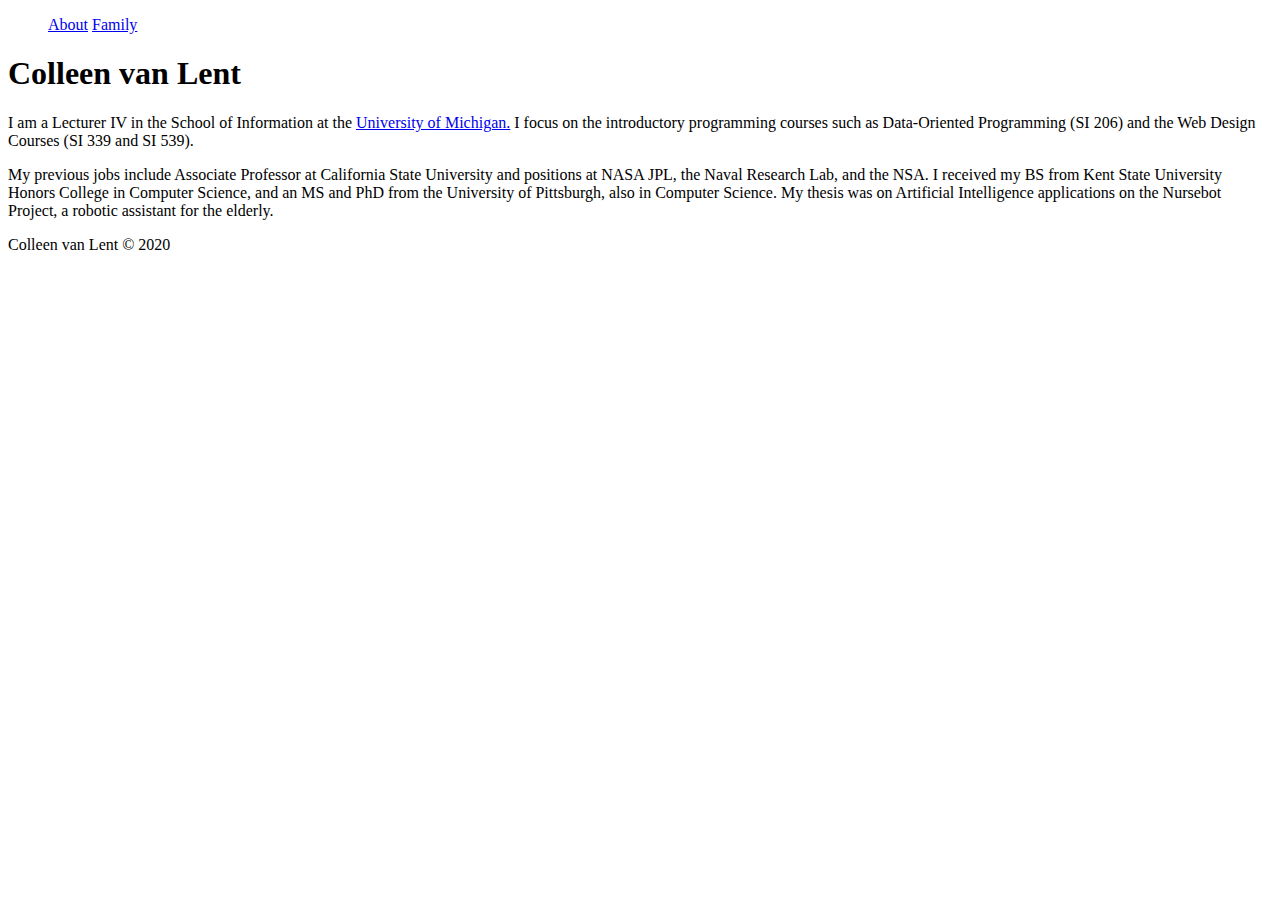
<file: index.html>
<!DOCTYPE html>
<html lang="en">
<head>
	<meta charset="UTF-8">
	<title>Home</title>
	<link rel="stylesheet" href="stylesheets/style.css">
</head>
<body>
	
<header>
	<nav>
		<ol>
			<a href="index.html">About</a>
			<a href="homework1/family.html">Family</a>
		</ol>
	</nav>
</header>

<h1>Colleen van Lent</h1>

<main>

<p>I am a Lecturer IV in the School of Information at the <a href="https://www.si.umich.edu/">University of Michigan.</a> I focus on the introductory programming courses such as Data-Oriented Programming (SI 206) and the Web Design Courses (SI 339 and SI 539).</p>

<p>My previous jobs include Associate Professor at California State University and positions at NASA JPL, the Naval Research Lab, and the NSA. I received my BS from Kent State University Honors College in Computer Science, and an MS and PhD from the University of Pittsburgh, also in Computer Science. My thesis was on Artificial Intelligence applications on the Nursebot Project, a robotic assistant for the elderly.</p>

</main>

<footer>
Colleen van Lent &copy; 2020
</footer>
</body>
</html>
</file>
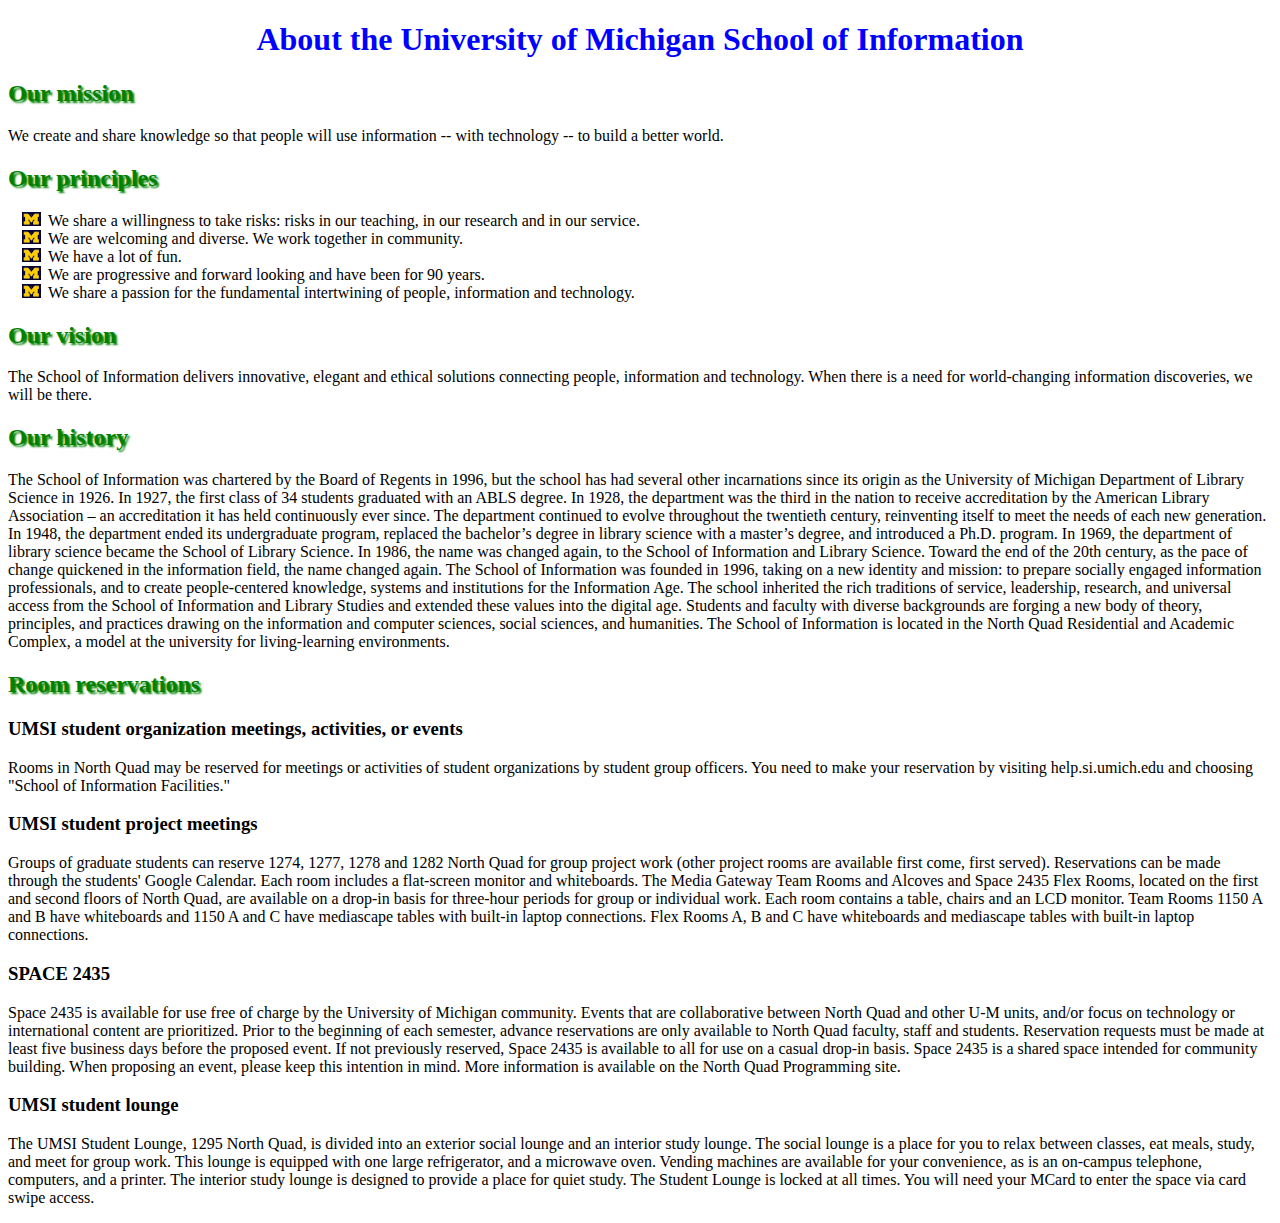
<file: 22jan/index.html>
<!DOCTYPE html>
<html lang="en" dir="ltr">
  <head>
    <meta charset="utf-8">
    <title>University of Michigan</title>
    <link rel="stylesheet" type="text/css" href="css/style.css">
  </head>
  <body>
    <h1>About the University of Michigan School of Information</h1>


      <h2>Our mission</h2>
        <p>We create and share knowledge so that people will use information -- with technology -- to build a better world.</p>

      <h2>Our principles</h2>
          <ol>
            <li>We share a willingness to take risks: risks in our teaching, in our research and in our service.
            <li>We are welcoming and diverse. We work together in community.
            <li>We have a lot of fun.
            <li>We are progressive and forward looking and have been for 90 years.
            <li>We share a passion for the fundamental intertwining of people, information and technology.
          </ol>

      <h2>Our vision</h2>
        <p>The School of Information delivers innovative, elegant and ethical solutions connecting people, information and technology. When there is a need for world-changing information discoveries, we will be there.</p>

      <h2>Our history</h2>
        <p>The School of Information was chartered by the Board of Regents in 1996, but the school has had several other incarnations since its origin as the University of Michigan Department of Library Science in 1926. In 1927, the first class of 34 students graduated with an ABLS degree. In 1928, the department was the third in the nation to receive accreditation by the American Library Association – an accreditation it has held continuously ever since.

        The department continued to evolve throughout the twentieth century, reinventing itself to meet the needs of each new generation.  In 1948, the department ended its undergraduate program, replaced the bachelor’s degree in library science with a master’s degree, and introduced a Ph.D. program. In 1969, the department of library science became the School of Library Science. In 1986, the name was changed again, to the School of Information and Library Science.

        Toward the end of the 20th century, as the pace of change quickened in the information field, the name changed again. The School of Information was founded in 1996, taking on a new identity and mission: to prepare socially engaged information professionals, and to create people-centered knowledge, systems and institutions for the Information Age.

        The school inherited the rich traditions of service, leadership, research, and universal access from the School of Information and Library Studies and extended these values into the digital age. Students and faculty with diverse backgrounds are forging a new body of theory, principles, and practices drawing on the information and computer sciences, social sciences, and humanities.

        The School of Information is located in the North Quad Residential and Academic Complex, a model at the university for living-learning environments.</p>

      
      <h2>Room reservations</h2>
        <h3>UMSI student organization meetings, activities, or events</h3>
          <p>Rooms in North Quad may be reserved for meetings or activities of student organizations by student group officers. You need to make your reservation by visiting help.si.umich.edu and choosing "School of Information Facilities."</p>

        <h3>UMSI student project meetings</h3>
          <p>Groups of graduate students can reserve 1274, 1277, 1278 and 1282 North Quad for group project work (other project rooms are available first come, first served). Reservations can be made through the students' Google Calendar. Each room includes a flat-screen monitor and whiteboards.

          The Media Gateway Team Rooms and Alcoves and Space 2435 Flex Rooms, located on the first and second floors of North Quad, are available on a drop-in basis for three-hour periods for group or individual work.  Each room contains a table, chairs and an LCD monitor.  Team Rooms 1150 A and B have whiteboards and 1150 A and C have mediascape tables with built-in laptop connections.  Flex Rooms A, B and C have whiteboards and mediascape tables with built-in laptop connections.</p>

        <h3>SPACE 2435</h3>
          <p>Space 2435 is available for use free of charge by the University of Michigan community. Events that are collaborative between North Quad and other U-M units, and/or focus on technology or international content are prioritized. Prior to the beginning of each semester, advance reservations are only available to North Quad faculty, staff and students. Reservation requests must be made at least five business days before the proposed event. If not previously reserved, Space 2435 is available to all for use on a casual drop-in basis. Space 2435 is a shared space intended for community building. When proposing an event, please keep this intention in mind. More information is available on the North Quad Programming site.</p>

        <h3>UMSI student lounge</h3>
          <p>The UMSI Student Lounge, 1295 North Quad, is divided into an exterior social lounge and an interior study lounge. The social lounge is a place for you to relax between classes, eat meals, study, and meet for group work. This lounge is equipped with one large refrigerator, and a microwave oven. Vending machines are available for your convenience, as is an on-campus telephone, computers, and a printer. The interior study lounge is designed to provide a place for quiet study. The Student Lounge is locked at all times. You will need your MCard to enter the space via card swipe access.</p>
  </body>
</html>
</file>
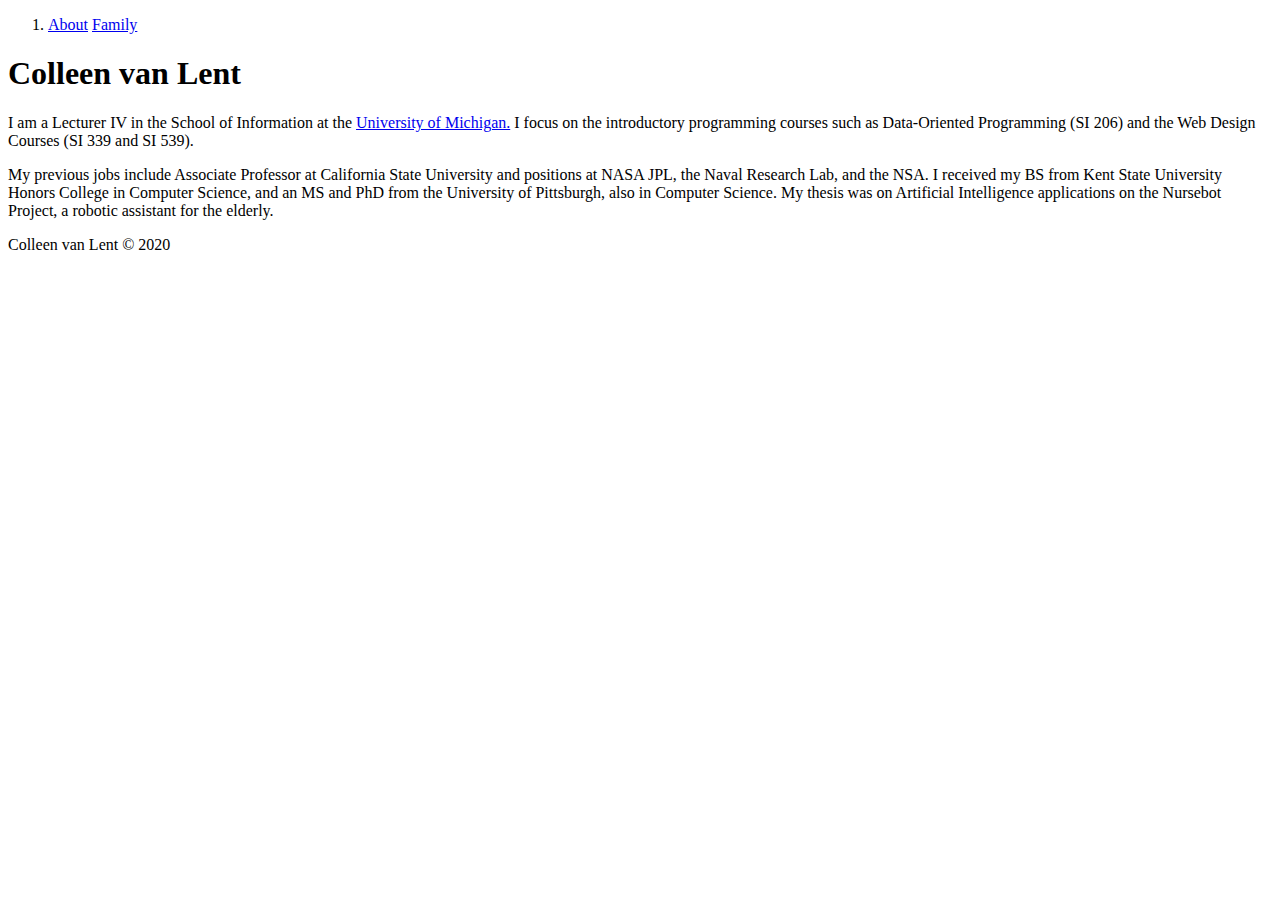
<file: homework1/index.html>
<!DOCTYPE html>
<html lang="en">
<head>
	<meta charset="UTF-8">
	<title>Home</title>
	<link rel="stylesheet" href="stylesheets/style.css">
</head>
<body>
<main>
<header>
	<nav>
		<ol>
			<li>
			<a href="index.html">About</a>
			<a href="family.html">Family</a>
			</li>
		</ol>
		
	</nav>
</header>

<h1>Colleen van Lent</h1>


<p>I am a Lecturer IV in the School of Information at the <a href="https://www.si.umich.edu/" target="_blank">University of Michigan.</a> I focus on the introductory programming courses such as Data-Oriented Programming (SI 206) and the Web Design Courses (SI 339 and SI 539).</p>

<p>My previous jobs include Associate Professor at California State University and positions at NASA JPL, the Naval Research Lab, and the NSA. I received my BS from Kent State University Honors College in Computer Science, and an MS and PhD from the University of Pittsburgh, also in Computer Science. My thesis was on Artificial Intelligence applications on the Nursebot Project, a robotic assistant for the elderly.</p>

</main>

<footer>
Colleen van Lent &copy; 2020
</footer>
</body>
</html>
</file>
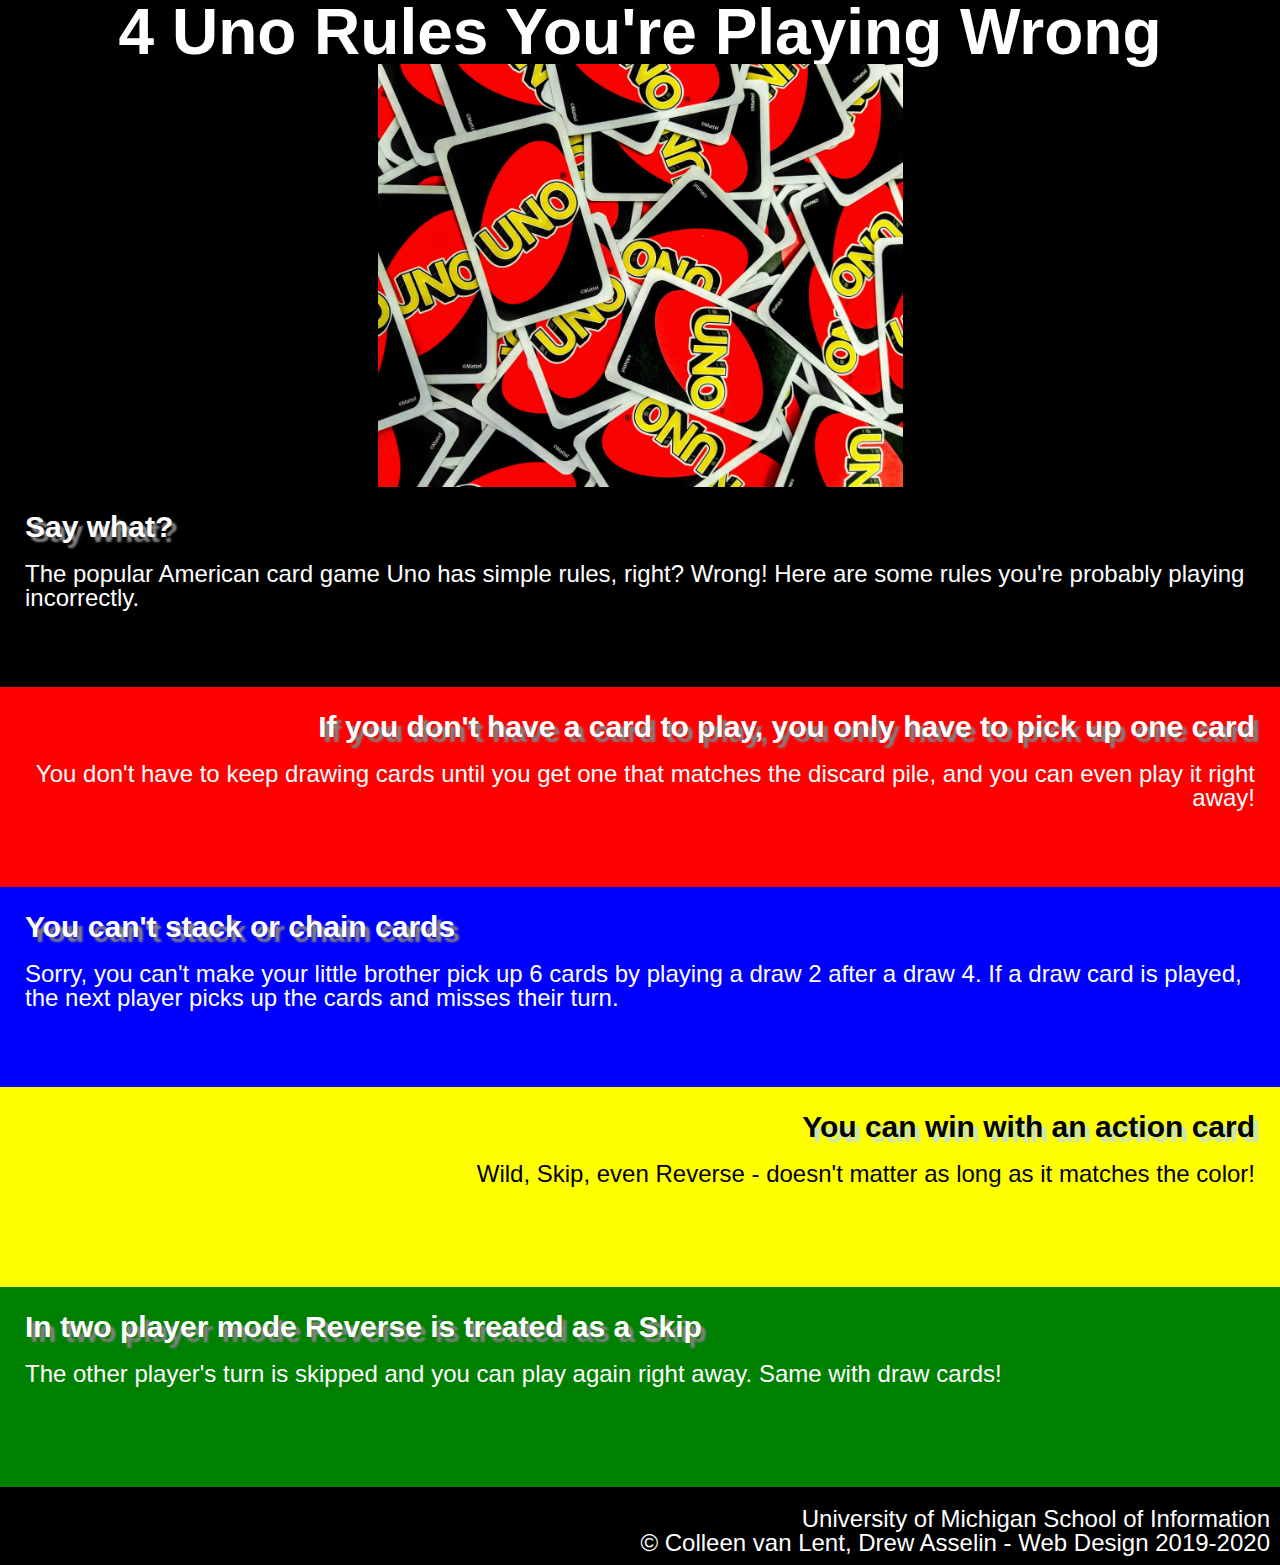
<file: homework2/index.html>
<!DOCTYPE html>
<html lang="en" dir="ltr">
  <head>
    <meta charset="UTF-8">
    <title>4 Uno Rules You're Playing Wrong</title>
    <link rel="stylesheet" href="css/html5reset.css">
    <link rel="stylesheet" href="css/style.css">
  </head>
  <body>
    <header>
      <h1>4 Uno Rules You're Playing Wrong</h1>
      <img src="images/uno-cards.jpg" alt="uno cards" />
    </header>
    <main>
      <div id="intro">
      <h2>Say what?</h2>
      <p>The popular American card game Uno has simple rules, right? Wrong! Here are some rules you're probably playing incorrectly.</p>
      </div>

      <div id="red">
        <h2>If you don't have a card to play, you only have to pick up one card</h2>
        <p>You don't have to keep drawing cards until you get one that matches the discard pile, and you can even play it right away!</p>
      </div>

      <div id="blue">
        <h2>You can't stack or chain cards</h2>
        <p>Sorry, you can't make your little brother pick up 6 cards by playing a draw 2 after a draw 4. If a draw card is played, the next player picks up the cards and misses their turn.</p>
      </div>

      <div id="yellow">
        <h2>You can win with an action card</h2>
        <p>Wild, Skip, even Reverse - doesn't matter as long as it matches the color!</p>
      </div>

      <div id="green">
        <h2>In two player mode Reverse is treated as a Skip</h2>
        <p>The other player's turn is skipped and you can play again right away. Same with draw cards!</p>
      </div>
    </main>
    <footer>
      <p>University of Michigan School of Information <br/>
        &copy; Colleen van Lent, Drew Asselin - Web Design 2019-2020</p>
    </footer>
  </body>
</html>
</file>
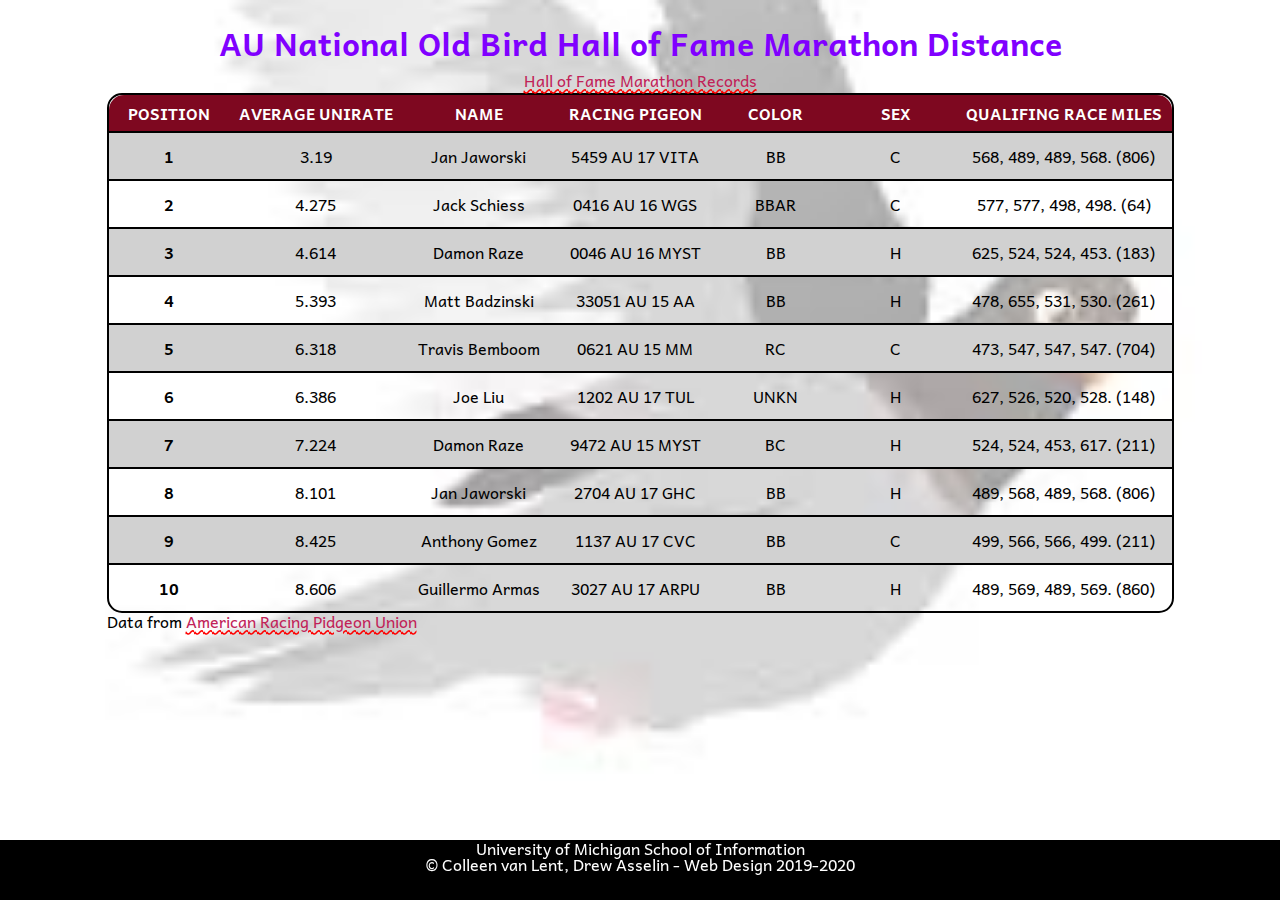
<file: homework3/index.html>
<!DOCTYPE html>
<html lang="en">
  <head>
    <meta charset="UTF-8">
    <link rel="stylesheet" type="text/css" href="css/html5reset.css">
    <link rel="stylesheet" type="text/css" href="css/style.css">
    <link href="https://fonts.googleapis.com/css?family=Andika&display=swap" rel="stylesheet">
    <link rel="shortcut icon" type="image/png" href="images/bird-clas.png" sizes="16x16" />


    <!-- Image by <a href="https://pixabay.com/users/chiplanay-1971251/?utm_source=link-attribution&amp;utm_medium=referral&amp;utm_campaign=image&amp;utm_content=3303111">chiplanay</a> from <a href="https://pixabay.com/?utm_source=link-attribution&amp;utm_medium=referral&amp;utm_campaign=image&amp;utm_content=3303111">Pixabay</a> -->
    <title>AU National Old Bird Hall of Fame Marathon Distance</title>
  </head>
  <!-- ***************************************
  * Tips!
  *
  * Remember there are two parts of a table - thead and tbody!
  *        This will be helpful to remember when making rounded corners.
  *
  * Classes that are in-line are helpful for formatting the parts you want.
  *        But what if you want to format something programmatically? Remember Psuedoclasses!
  *
  * Setting background images in CSS can be alittle tricky. Double-check the formatting!
  *        It works a litle differently than adding images in HTML
  *
  * Remember you want the footer to always be at the very bottom of the page.
  *        Remember the different kinds of positining. You also might want to look at the margins for the main section!
  *
  * Using web fonts requires two parts - one goes in the HTML and one goes in the CSS
  *
  * You can do it! (*•̀ᴗ•́*)و
  ******************************************** -->
  <body>
    <main>
    <h1>AU National Old Bird Hall of Fame Marathon Distance</h1>
      <table>
        <caption><a href = "https://pigeon-ndb.com/results/">Hall of Fame Marathon Records</a></caption>
      <thead>
        <tr>
          <th scope="col" class="colhead">Position</th>
          <th scope="col" class="colhead">Average Unirate</th>
          <th scope="col" class="colhead">Name</th>
          <th scope="col" class="colhead">Racing Pigeon</th>
          <th scope="col" class="colhead">Color</th>
          <th scope="col" class="colhead">Sex</th>
          <th scope="col" class="colhead">Qualifing Race Miles</th>
        </tr>
      </thead>
      <tbody>
       <tr>
         <th scope="row" class="rowhead">1</th>
         <td>3.19</td>
         <td>Jan Jaworski</td>
         <td>5459 AU 17 VITA</td>
         <td>BB</td>
         <td>C</td>
         <td>568, 489, 489, 568. (806)</td>
       </tr>
       <tr>
         <th scope="row" class="rowhead">2</th>
         <td>4.275</td>
         <td>Jack Schiess</td>
         <td>0416 AU 16 WGS</td>
         <td>BBAR</td>
         <td>C</td>
         <td>577, 577, 498, 498. (64)</td>
       </tr>
       <tr>
         <th scope="row" class="rowhead">3</th>
         <td>4.614</td>
         <td>Damon Raze</td>
         <td>0046 AU 16 MYST</td>
         <td>BB</td>
         <td>H</td>
         <td>625, 524, 524, 453. (183)</td>
       </tr>
       <tr>
         <th scope="row" class="rowhead">4</th>
         <td>5.393</td>
         <td>Matt Badzinski</td>
         <td>33051 AU 15 AA</td>
         <td>BB</td>
         <td>H</td>
         <td>478, 655, 531, 530. (261)</td>
       </tr>
       <tr>
         <th scope="row" class="rowhead">5</th>
         <td>6.318</td>
         <td>Travis Bemboom</td>
         <td>0621 AU 15 MM</td>
         <td>RC</td>
         <td>C</td>
         <td>473, 547, 547, 547. (704)</td>
       </tr>
       <tr>
         <th scope="row" class="rowhead">6</th>
         <td>6.386</td>
         <td>Joe Liu</td>
         <td>1202 AU 17 TUL</td>
         <td>UNKN</td>
         <td>H</td>
         <td>627, 526, 520, 528. (148)</td>
       </tr>
       <tr>
         <th scope="row" class="rowhead">7</th>
         <td>7.224</td>
         <td>Damon Raze</td>
         <td>9472 AU 15 MYST</td>
         <td>BC</td>
         <td>H</td>
         <td>524, 524, 453, 617. (211)</td>
       </tr>
       <tr>
         <th scope="row" class="rowhead">8</th>
         <td>8.101</td>
         <td>Jan Jaworski</td>
         <td>2704 AU 17 GHC</td>
         <td>BB</td>
         <td>H</td>
         <td>489, 568, 489, 568. (806)</td>
       </tr>
       <tr>
         <th scope="row" class="rowhead">9</th>
         <td>8.425</td>
         <td>Anthony Gomez</td>
         <td>1137 AU 17 CVC</td>
         <td>BB</td>
         <td>C</td>
         <td>499, 566, 566, 499. (211)</td>
       </tr>
       <tr>
         <th scope="row" class="rowhead">10</th>
         <td>8.606</td>
         <td>Guillermo Armas</td>
         <td>3027 AU 17 ARPU</td>
         <td>BB</td>
         <td>H</td>
         <td>489, 569, 489, 569. (860)</td>
       </tr>
      </tbody>
    </table>
    <p class="datacite">Data from <a href="https://pigeon-ndb.com/results/hof">American Racing Pidgeon Union</a></p>
    </main>
    <footer>
      <p>University of Michigan School of Information <br/>
        &copy; Colleen van Lent, Drew Asselin - Web Design 2019-2020</p>
    </footer>
  </body>
</html>
</file>
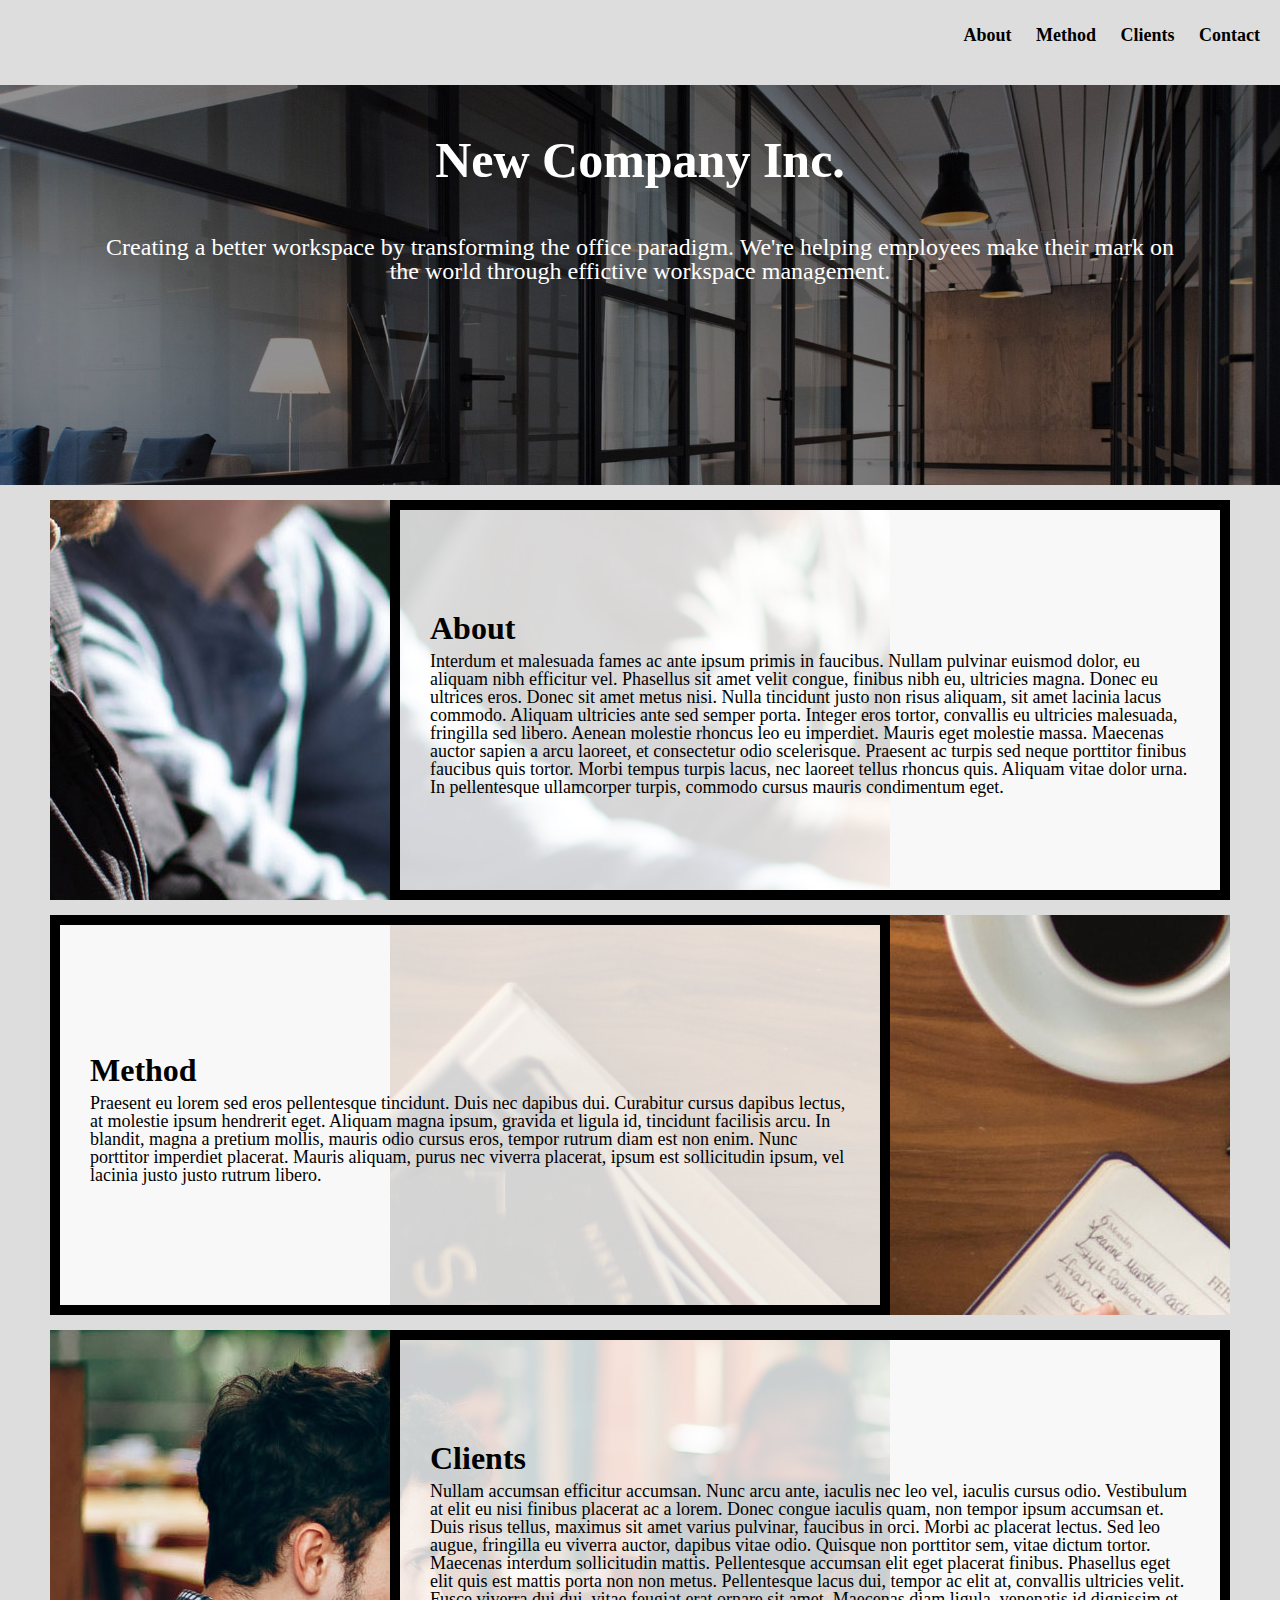
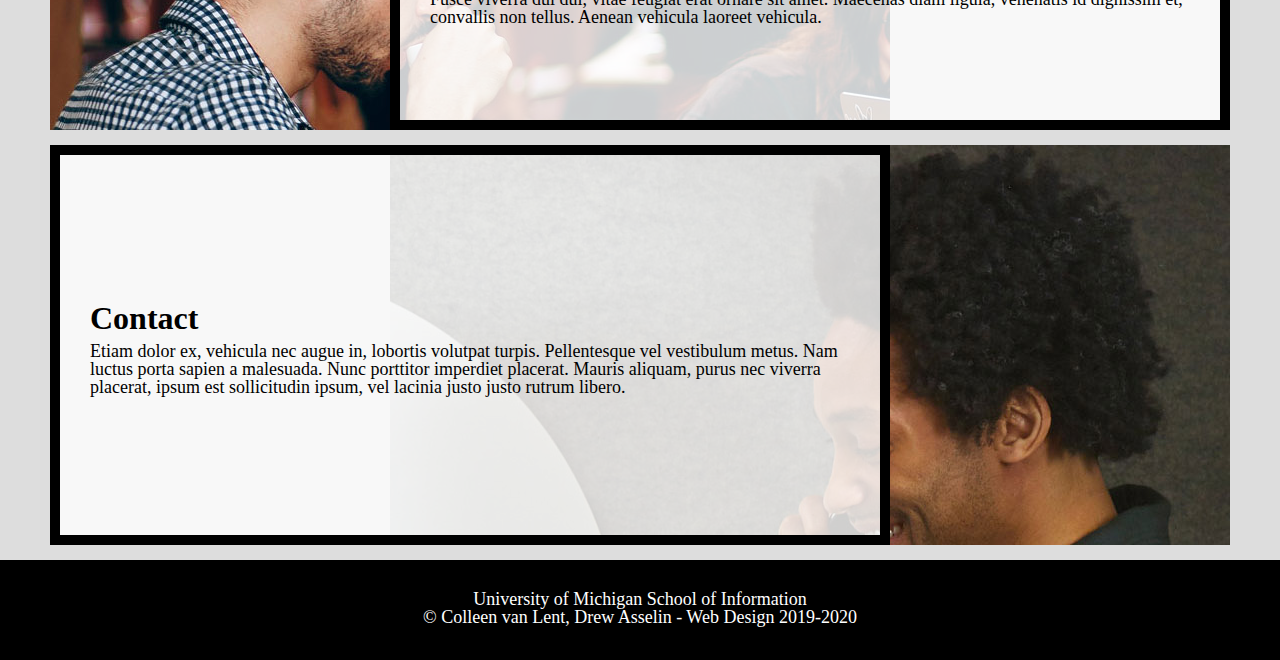
<file: homework4/index.html>
<!DOCTYPE html>
<html lang="en">
  <head>
    <meta charset="utf-8">
    <meta name="viewport" content="width=device-width, initial-scale=1.0">
    <link rel="stylesheet" type="text/css" href="css/html5reset.css">
    <link rel="stylesheet" type="text/css" href="css/style.css">
    <title>New Company Inc.</title>
  </head>
  <body>
  	<main>
    <div class="skip"><a href="#main">Skip to Main Content</a></div>
    <div class="container">
      <nav>
        <ul>
          <li><a href="#about">About</a></li>
          <li><a href="#method">Method</a></li>
          <li><a href="#clients">Clients</a></li>
          <li><a href="#contact">Contact</a></li>
        </ul>
      </nav>
      <header id="main">
    <h1>New Company Inc.</h1>
    <p>Creating a better workspace by transforming the office paradigm. We're helping employees make their mark on the world through effictive workspace management.</p>
    </header>
    <div class="about-image">
      <img src="images/about.jpg" alt=""/>
    </div>
    <div class="about text-block">
      <a id="about"></a>
      <h2>About</h2>
      <p>Interdum et malesuada fames ac ante ipsum primis in faucibus. Nullam pulvinar euismod dolor, eu aliquam nibh efficitur vel. Phasellus sit amet velit congue, finibus nibh eu, ultricies magna. Donec eu ultrices eros. Donec sit amet metus nisi. Nulla tincidunt justo non risus aliquam, sit amet lacinia lacus commodo. Aliquam ultricies ante sed semper porta. Integer eros tortor, convallis eu ultricies malesuada, fringilla sed libero. Aenean molestie rhoncus leo eu imperdiet. Mauris eget molestie massa. Maecenas auctor sapien a arcu laoreet, et consectetur odio scelerisque. Praesent ac turpis sed neque porttitor finibus faucibus quis tortor. Morbi tempus turpis lacus, nec laoreet tellus rhoncus quis. Aliquam vitae dolor urna. In pellentesque ullamcorper turpis, commodo cursus mauris condimentum eget.</p>
    </div>
    <div class="method-image">
      <img src="images/method.jpg" alt=""/>
    </div>
    <div class="method text-block">
      <a id="method"></a>
      <h2>Method</h2>
      <p>Praesent eu lorem sed eros pellentesque tincidunt. Duis nec dapibus dui. Curabitur cursus dapibus lectus, at molestie ipsum hendrerit eget. Aliquam magna ipsum, gravida et ligula id, tincidunt facilisis arcu. In blandit, magna a pretium mollis, mauris odio cursus eros, tempor rutrum diam est non enim. Nunc porttitor imperdiet placerat. Mauris aliquam, purus nec viverra placerat, ipsum est sollicitudin ipsum, vel lacinia justo justo rutrum libero.</p>
    </div>
    <div class="clients-image">
      <img src="images/clients.jpg" alt=""/>
    </div>
    <div class="clients text-block">
      <a id="clients"></a>
      <h2>Clients</h2>
      <p>Nullam accumsan efficitur accumsan. Nunc arcu ante, iaculis nec leo vel, iaculis cursus odio. Vestibulum at elit eu nisi finibus placerat ac a lorem. Donec congue iaculis quam, non tempor ipsum accumsan et. Duis risus tellus, maximus sit amet varius pulvinar, faucibus in orci. Morbi ac placerat lectus. Sed leo augue, fringilla eu viverra auctor, dapibus vitae odio. Quisque non porttitor sem, vitae dictum tortor. Maecenas interdum sollicitudin mattis. Pellentesque accumsan elit eget placerat finibus. Phasellus eget elit quis est mattis porta non non metus. Pellentesque lacus dui, tempor ac elit at, convallis ultricies velit. Fusce viverra dui dui, vitae feugiat erat ornare sit amet. Maecenas diam ligula, venenatis id dignissim et, convallis non tellus. Aenean vehicula laoreet vehicula.</p>
    </div>
    <div class="contact-image">
      <img src="images/contact.jpg" alt="" />
    </div>
    <div class="contact text-block">
      <a id="contact"></a>
      <h2>Contact</h2>
      <p>Etiam dolor ex, vehicula nec augue in, lobortis volutpat turpis. Pellentesque vel vestibulum metus. Nam luctus porta sapien a malesuada. Nunc porttitor imperdiet placerat. Mauris aliquam, purus nec viverra placerat, ipsum est sollicitudin ipsum, vel lacinia justo justo rutrum libero.</p>
    </div>
    <footer>
      <p>University of Michigan School of Information <br/>
        &copy; Colleen van Lent, Drew Asselin - Web Design 2019-2020</p>
    </footer>
    </div>
	</main>
  </body>
</html>
</file>
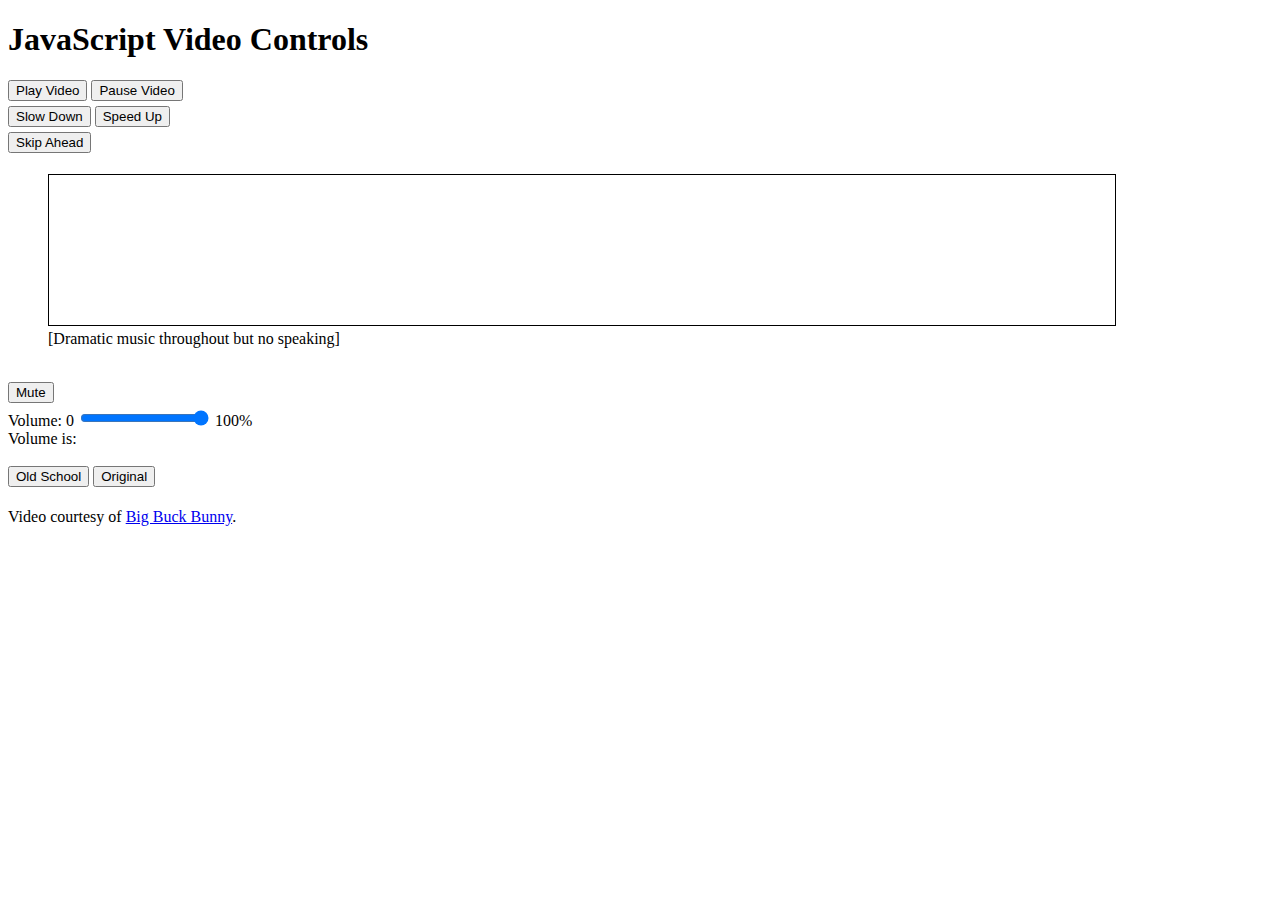
<file: homework6/index.html>
<!DOCTYPE html>
<html lang="en">
<head>
	<meta charset="UTF-8">
	<title>JavaScript Video Controls</title>
	<script src = "js/video.js"></script>
	<style>
	video{
		width: 90%;
		border: 1px solid black;
	}
	.grayscale{
		filter: grayscale(100%);
	}

	button{
		margin-bottom: 5px;
	}

	/*Use CSS before property to display the image before the text in the buttons*/
	
</style>
</head>
<body onload = "getVid()"> 
<main>
	<h1>JavaScript Video Controls</h1>
	<button onclick="playVid()" type="button" class = "play">Play Video</button>
	<button onclick="pauseVid()" type="button" class = "pause">Pause Video</button><br>
	<button onclick="decreaseSpeed()" type="button">Slow Down</button>
	<button onclick="increaseSpeed()" type="button">Speed Up</button><br>
	<button onclick="skipAhead()" type="button">Skip Ahead</button><br>

	

	<figure>
	<video id="myVideo">
		<source src="https://download.blender.org/peach/bigbuckbunny_movies/big_buck_bunny_480p_stereo.ogg" />
	  	Your browser does not support HTML5 video.
	  	<!-- I do not have captions - it was causing an error that I could not fix. -->
	</video>
	<figcaption>[Dramatic music throughout but no speaking]</figcaption>
</figure>

	<br/>
	<button id="mute" onclick="mute()" type="button">Mute</button><br>

	<label for="volumeSlider">Volume</label>: 0 <input type="range" id="volumeSlider" oninput="changeVolume()" min="0" max="100" value="100" step="10"> 100%<br>
	<div>Volume is: <span id = "volume"> </span><br><br></div>

	<button onclick="gray()" type="button">Old School</button>
	<button onclick="color()" type="button">Original</button>

	<p>Video courtesy of <a href="https://www.bigbuckbunny.org/" target="_blank">Big Buck Bunny</a>.</p>
</main>
</body> 
</html>
</file>
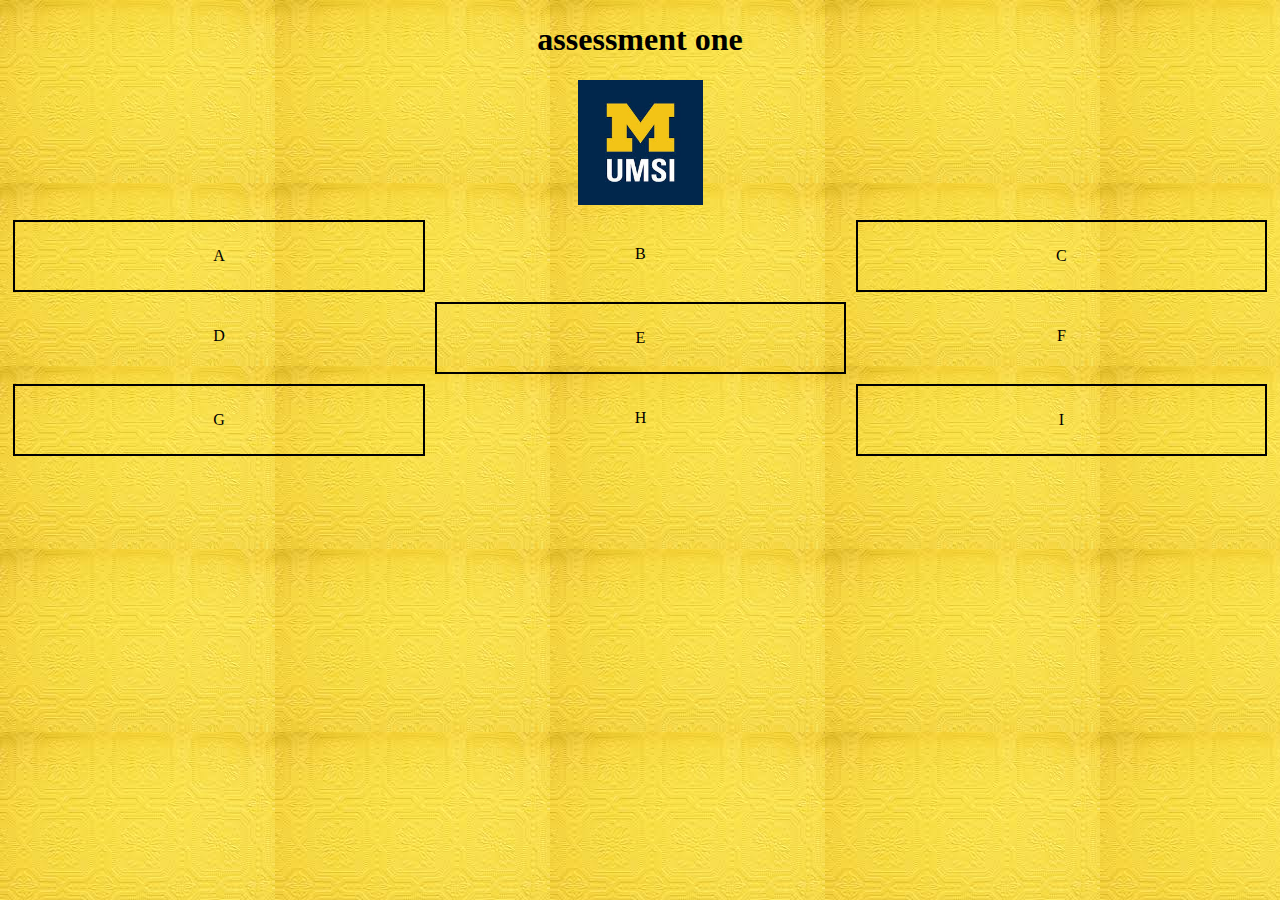
<file: assessment-one/assessment1.html>
<!DOCTYPE html>
<html lang="en">
<head>
	<meta charset="UTF-8">
	<meta name="viewport" content="width=device-width, initial-scale=1.0">
	<title>Assessment 1 A</title>
	<link rel="stylesheet" href="css/assessment.css">
</head>
<body>
	<main>
		<h1>Assessment One</h1>
		<img src = "images/logo.jpg" alt="UMSI logo">
		<section id ="mystuff">
			<div>A</div>
			<div>B</div>
			<div>C</div>
			<div>D</div>
			<div>E</div>
			<div>F</div>
			<div>G</div>
			<div>H</div>
			<div>I</div>
		</section>
	</main>
</body>
</html>
</file>
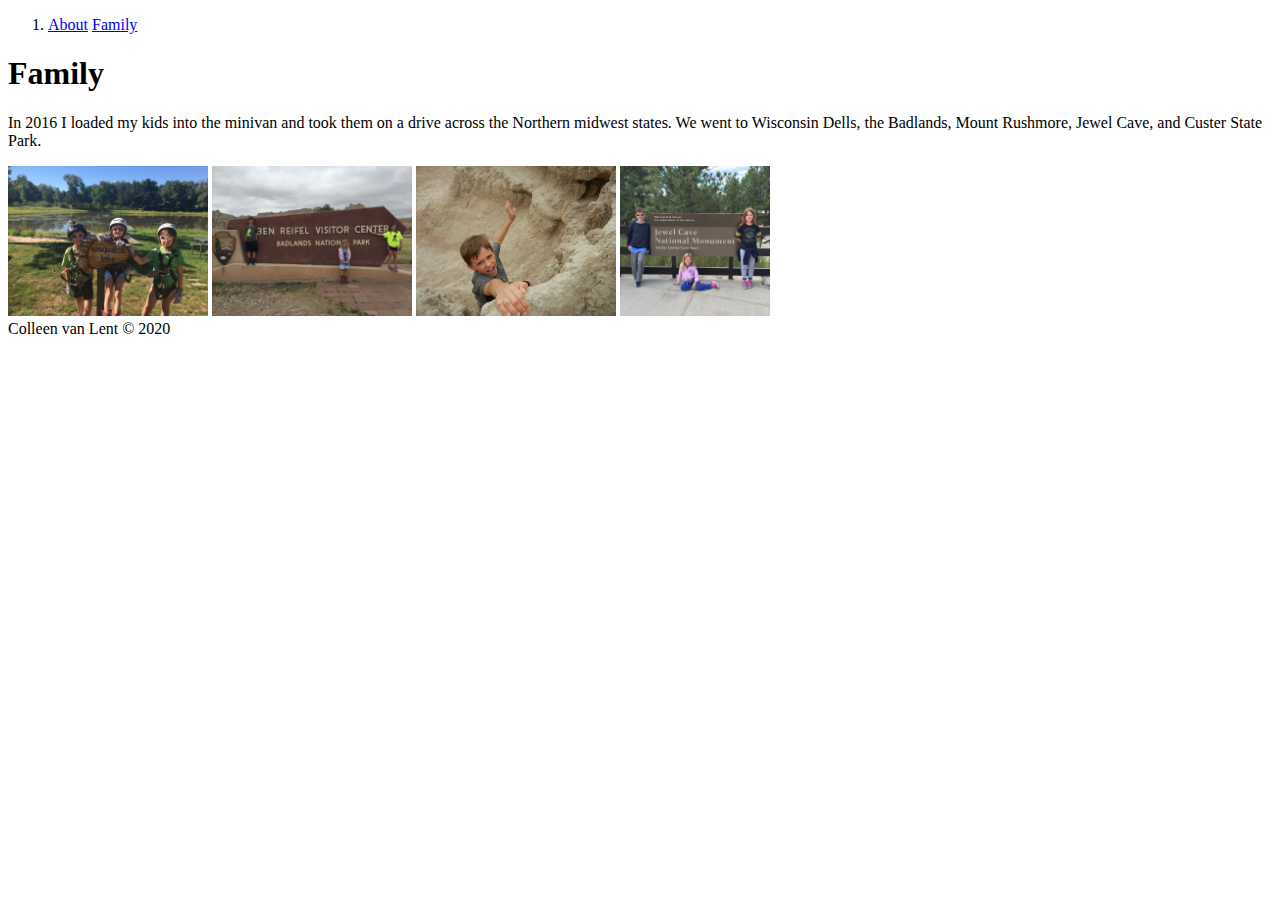
<file: homework1/family.html>
<!DOCTYPE html>
<html lang="en">
<head>
	<meta charset="UTF-8">
	<title>Family</title>
	<link rel="stylesheet" href="stylesheets/style.css">
</head>
<body>
<main>
<header>
	<nav>
		<ol>
			<li>
			<a href="index.html">About</a>
			<a href="family.html">Family</a>
			</li>
		</ol>
	</nav>
</header>



<h1>Family</h1>

<p>In 2016 I loaded my kids into the minivan and took them on a drive across the Northern midwest states.  We went to Wisconsin Dells, the Badlands, Mount Rushmore, Jewel Cave, and Custer State Park.</p>
<img src = "images/wisconsin_dells.jpg" alt="Sasquatch Lake" />
<img src = "images/badlands.jpg" alt="Badlands National Park" />
<img src = "images/falling.jpg" alt="Boy falling in pit" />
<img src = "images/jewel_cave.jpg" alt="Jewel Cave National Monument" />

<footer>
Colleen van Lent &copy; 2020
</footer>	
</main>
</body>
</html>
</file>
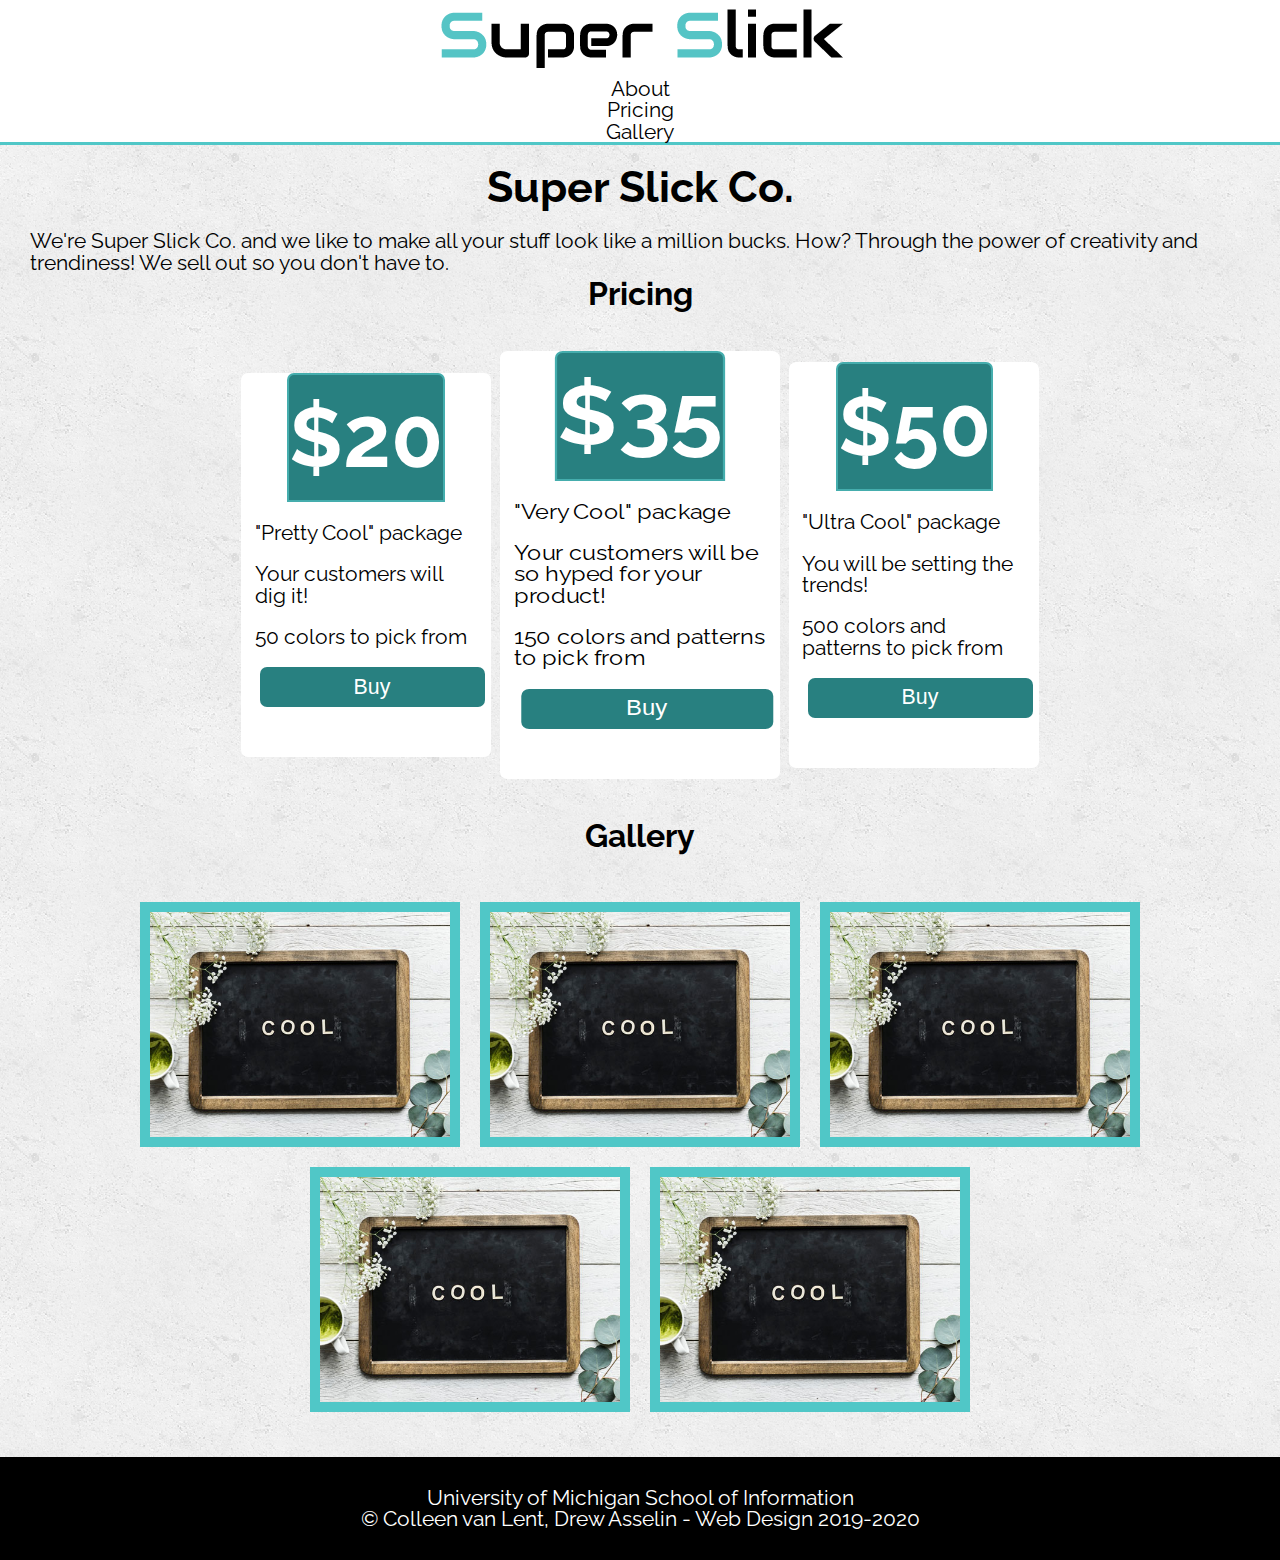
<file: homework5/hw5-correct.html>
<!DOCTYPE html>
<html lang="en">
  <head>
    <meta charset="utf-8">
    <meta name="viewport" content="width=device-width, initial-scale=1.0">
    <link rel="shortcut icon" type="image/png" href="images/logo_icon.png"/>

    <link rel="stylesheet" type="text/css" href="css/html5reset.css">
    <link rel="stylesheet" type="text/css" href="css/style.css">
    <link href="https://fonts.googleapis.com/css?family=Raleway:200&display=swap" rel="stylesheet">
    <title>Super Slick Co.</title>
  </head>
  <body>
    <a class = "skip" href="#skip">Skip to Main Content</a>
    <header>
      <img src="images/logo.png" alt="logo" id = "logo">
      <nav>
        <ul class="nav_links">
          <li class="nav_item"><a href="#skip">About</a></li>
          <li class="nav_item"><a href="#pricing">Pricing</a></li>
          <li class="nav_item"><a href="#gallery">Gallery</a></li>
        </ul>
    </nav>
  </header>
  <main class="about" id="skip">
    <h1>Super Slick Co.</h1>
    <p>We're Super Slick Co. and we like to make all your stuff look like a million bucks. How? Through the power of creativity and trendiness! We sell out so you don't have to.</p>

    <h2 id = "pricing">Pricing</h2>
      <div class="pricing">
        <div class="card">
          <header><h3>$20</h3></header>
          <ul>
            <li>"Pretty Cool" package</li>
            <li>Your customers will dig it!</li>
            <li>50 colors to pick from</li>
          </ul>
          <button>Buy</button>
        </div>
        <div class="card card_big">
          <header><h3>$35</h3></header>
          <ul>
            <li>"Very Cool" package</li>
            <li>Your customers will be so hyped for your product!</li>
            <li>150 colors and patterns to pick from</li>
          </ul>
          <button>Buy</button>
        </div>
        <div class="card">
          <header><h3>$50</h3></header>
          <ul>
            <li>"Ultra Cool" package</li>
            <li>You will be setting the trends!</li>
            <li>500 colors and patterns to pick from</li>
          </ul>
          <button>Buy</button>
        </div>
      </div>

      <h2 id = "gallery">Gallery</h2>
        <div class="gallery"> 
          <img id="image1" src="images/sample.jpg" alt="" />
          <img id="image2" src="images/sample.jpg" alt="" />
          <img id="image3" src="images/sample.jpg" alt="" />
          <img id="image4" src="images/sample.jpg" alt="" />
          <img id="image5" src="images/sample.jpg" alt="" />
        </div>
      </main>

    <footer>
      <p>University of Michigan School of Information <br/>
        &copy; Colleen van Lent, Drew Asselin - Web Design 2019-2020</p>
    </footer>
  </body>
</html>
</file>
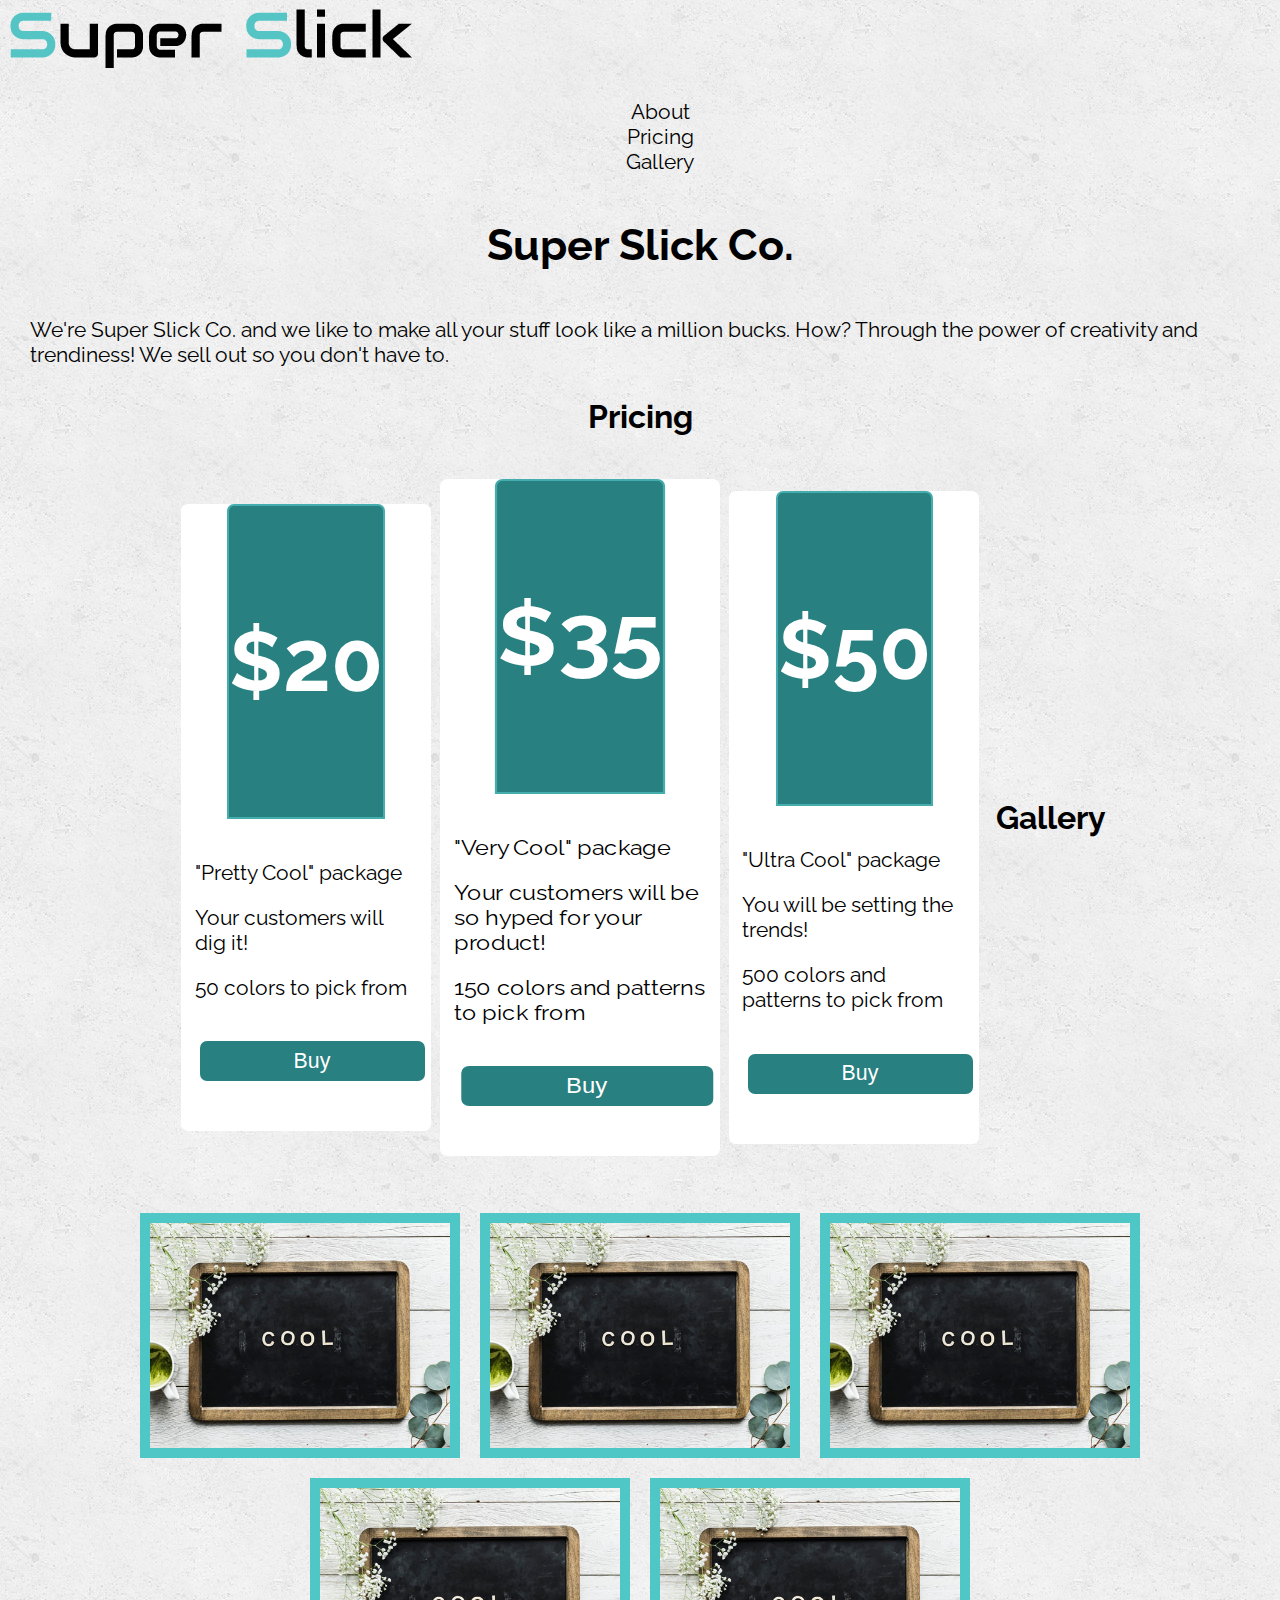
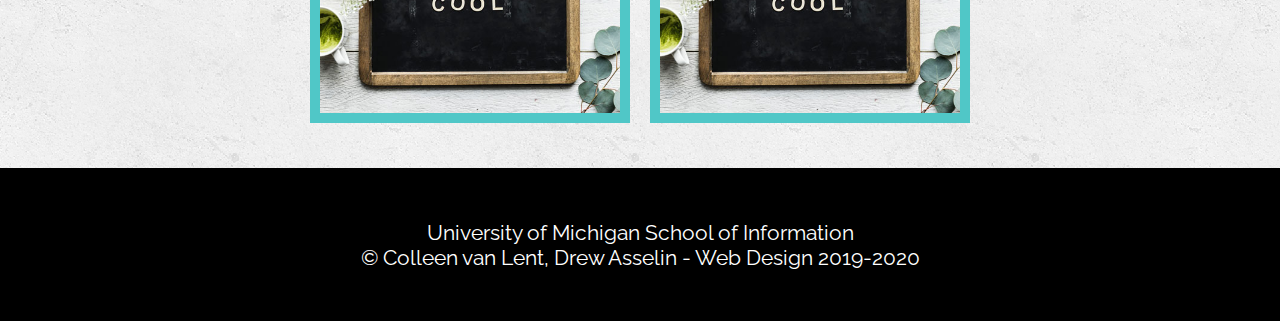
<file: homework5/hw5.html>
<!DOCTYPE html>
<html lang="en">
  <head>
    <meta charset="utf-8">
    <link rel="shortcut icon" type="image/png" href="images/logo_icon.png"/>

    <link rel="stylesheet" type="text/css" href="css/style.css">
    <link href="https://fonts.googleapis.com/css?family=Raleway:200&display=swap" rel="stylesheet">
    <title>Super Slick Co.</title>
  </head>
  <body>
    <a class = "skip" href="#skip">Skip to Main Content</a>
    <div class="nav_img">
      <img src="images/logo.png" alt="logo" id = "logo">
      <nav>
        <ul class="nav_links">
          <li class="nav_item"><a href="#skip">About</a></li>
          <li class="nav_item"><a href="#pricing">Pricing</a></li>
          <li class="nav_item"><a href="#gallery">Gallery</a></li>
        </ul>
      </nav>
    </div>
    <main class="about" id="skip">
<!--     <img src="images/logo.png" alt="logo" id="logo">
 -->    <h1>Super Slick Co.</h1>
    <p>We're Super Slick Co. and we like to make all your stuff look like a million bucks. How? Through the power of creativity and trendiness! We sell out so you don't have to.</p>
    </div>

    <h2>Pricing</h2>
    <a id="pricing"></a>
      <div class="pricing">
        <div id="low" class="card">
          <header><h3>$20</h3></header>
          <ul>
            <li>"Pretty Cool" package</li>
            <li>Your customers will dig it!</li>
            <li>50 colors to pick from</li>
          </ul>
          <button>Buy</button>
        </div>
        <div id="mid" class="card card_big">
          <header><h3>$35</h3></header>
          <ul>
            <li>"Very Cool" package</li>
            <li>Your customers will be so hyped for your product!</li>
            <li>150 colors and patterns to pick from</li>
          </ul>
          <button>Buy</button>
        </div>
        <div id="high" class="card">
          <header><h3>$50</h3></header>
          <ul>
            <li>"Ultra Cool" package</li>
            <li>You will be setting the trends!</li>
            <li>500 colors and patterns to pick from</li>
          </ul>
          <button>Buy</button>
        </div>

      <h2>Gallery</h2>
      <a id="gallery"></a>
        <div class="gallery"> 
          <img id="image1" src="images/sample.jpg" alt="" />
          <img id="image2" src="images/sample.jpg" alt="" />
          <img id="image3" src="images/sample.jpg" alt="" />
          <img id="image4" src="images/sample.jpg" alt="" />
          <img id="image5" src="images/sample.jpg" alt="" />
        </div>
  </main>

    <footer>
      <p>University of Michigan School of Information <br/>
        &copy; Colleen van Lent, Drew Asselin - Web Design 2019-2020</p>
    </footer>
  </body>
</html>
</file>
<file: stylesheets/style.css>
img{
    height: 150px;
}
</file>
<file: 22jan/css/style.css>
h1 {
	color: blue;
	text-align: center;
}

h2 {
	color: green;
	text-shadow: 2px 2px 2px; 
}

ol {
	list-style-image: url('../imgs/tinyM.png');
}
</file>
<file: homework1/stylesheets/style.css>
img{
    height: 150px;
}
</file>
<file: homework2/css/style.css>
body {
	font-family: Lucida Grande, sans-serif;
	color: #ffffff;
	background: #000000; 
}

h1 {
	font-size: 64px; 
	text-align: center;
}

h2 {
	font-size: 30px;
	text-shadow: 5px 5px 2px #808080;
}

p {
	font-size: 24px;
	padding-top: 20px;
}

img {
	display: block;
	margin: 0 auto;
	width: 525px;
}

div {
	min-height: 150px; 
	padding: 25px; 
}

#red {
	background: #ff0000;
	text-align: right;
}

#blue {
	background: #0000ff;
	text-align: left;
}

#yellow {
	background: #ffff00;
	text-align: right;
}

#yellow h2 {
	color: #000000;
	text-shadow: 5px 5px 2px #C7E2C7;
}

#yellow p {
	color: #000000;
}

#green {
	background: #008000;
	text-align: left;
}

footer {
	text-align: right; 
	padding: 0px 10px 10px 0px; 
}
</file>
<file: homework3/css/style.css>
/*STARTER CODE*/

/*
We have started some of the selectors for you.
For others we have provided hints on what the selectors should be.
There are some missing selectors.

Make sure to learn what the starter code does!!
*/

body{
  color: black;
  font-family: 'Andika', sans-serif;
  font-size: 16px;
  margin: 1.2em;
  background-size: cover ;
  background-position: center;
  background-image: url("../images/pigeon-background.jpeg");
  background-color: #DDDDDD;
  display: grid;
  justify-content: center;
}

main{
  margin-bottom: 100px;
}

h1{
  color: #8000FF;
  font-size: 2em;
  line-height: 1.5;
  text-align: center;
}

caption{
  margin:5px 0px;
}

a{
  font-size: 16px;
  color: #C12258;
  text-decoration: red underline wavy;
  border: 2px;
  border-color: #000000;
}

a:focus {
  border-style: solid;
  border-width: 2px;
  border-color: #000000;
} 

table{
  border: 2px solid black;
  border-top-left-radius: 15px;
  border-collapse: separate;
  -webkit-border-radius: 15px;
  -moz-border-radius: 15px;
}

tbody tr:hover{
  background-color: rgb(126,8,32,.5)
}

.colhead{
  background-color: #7e0820;
  color: white;
  text-align: center;
  text-transform: uppercase;
  min-width: 100px;
  padding: 10px;
}

.rowhead{
  text-align: center;
  border-top: solid;
  border-width: 2px;
  padding: 15px;
}

td{
  padding: 15px;
  text-align: center;
  border-top: solid;
  border-width: 2px;
}

tr{
  text-align: center;
  border-top: solid;
  border-width: 2px;
  padding: 15px;
  border-radius: 15px 0px 0px 0px;
}

tr:nth-child(odd){
  background-color: #D1D1D1;
}
tr:nth-child(even){
  background-color: transparent;
}
*{
}

thead tr:first-child th:first-child{
  border-radius: 15px 0px 0px 0px;
}

thead tr th:nth-child(7){
  border-top-right-radius: 15px;
}

footer{
  min-height: 60px;
  position:fixed;
  left:0px;
  bottom:0px;
  width:100%;
  background:black;
  text-align:center;
  color: white;
}
</file>
<file: homework4/css/style.css>
html{
    scroll-behavior: smooth;
}

body{
  background-color: #ddd;
  font-size: 18px;
  margin: 0;
  padding: 0;
}

.container{
  display: grid;
}

h1{
  font-size: 50px;
  line-height: 1;
  padding: 50px 0;
  text-align: center;
}

h2{
  font-size: 32px;
  line-height: 1.5;
}

nav li{
  display:inline;
  padding-right:20px;

}

nav a{
  color: black;
  font-weight: bold;
  text-decoration: none; 
}

nav a:hover{
  text-decoration: underline;
}

.skip a{
  background: white;
  left: 0;
  padding: 6px;
  -webkit-transition: top 1s ease-out;
  transition: top 1s ease-out;
  z-index: 1;
  position: absolute;
  top: -40px;

  /*Your code here - position relative to the parent */
  /*Your code here - place 40px higher */;
}

/*Your code here*/
/*Add the selector and rule to move the skip 
link to the exact top of the page.*/

.skip a:active,
.skip a:focus,
.skip a:focus{
  left: 0;
  top: 0;
  width: auto;
  height: auto;
  overflow: visible;
}
 

/*Your code here*/
/*Add the selector and code to put a 2px black 
border around all elements in focus.*/
a:focus{
  border: 2px solid black;
}

footer{
  background-color: black;
  color: white;
  grid-column: 1 / -1;  /*Can you explain what this does?*/
  grid-row: 7 / auto;   /*Can you rewrite it?*/
  padding-top: 30px;
  text-align: center;
}

nav{
  background-color: #ddd;
  padding: 20px 0; 
  text-align: left;
  grid-row: 1 / -1;
  /*Your code here*/
  /*Span the top row*/

  grid-column: 1 / -1;
  grid-row: 1 / 2;
}

header{
  background-attachment: fixed; /* Parallax effect */     
  background-position: center;  /* Parallax effect */
  background-repeat: no-repeat; /* Parallax effect */
  background-size: cover;       /* Parallax effect */
  color: white;
  height: 400px;                /* Parallax effect */

  /* Your code here */
  /* Set background-image to header.jpg in the images folder */
  /* Span one row */
  background-color: #000000;
  background-image: url("../images/header.jpg");
  grid-column: 1 / -1;
  grid-row: 2 / 3;
}

header p{
  color: white;
  font-size: 24px;
  padding: 0 100px;
  text-align: center;
}


.container{
  /*Your code here  */
  /* See documentation for mobile view */

  display: grid;
  grid-template-columns: 100px 400px 100px;
  grid-template-rows: 30px auto auto auto auto auto 100px;
  grid-row-gap: 15px;

}
.about, .method, .clients, .contact{
  /*Your code here */
  /* See documentation for mobile view */

  display: grid;
  grid-column: 2 / 3;

}

.about-image, .method-image, .clients-image, .contact-image{
   /*Your code here */
   /* See documentation for mobile view */

   display: grid;
   grid-column: 1 / -1;
   max-height: 700px; 
   overflow: hidden;
}

.about, .about-image{
  /*Your code here */
  /* See documentation for mobile view */
  grid-row: 3 / 4;
}

.method, .method-image{
  /*Your code here */
  /* See documentation for mobile view */
  grid-row: 4 / 5;
}


.clients, .clients-image{
  /*Your code here */
  /* See documentation for mobile view */
  grid-row: 5 / 6;
}


.contact, .contact-image{
  /*Your code here */
  /* See documentation for mobile view */

  grid-row: 6 / 7;
}

.text-block{
  background-color: rgba(255, 255, 255, .8);
  border: 10px solid black;
  padding: 30px;
  /*Your code here:*/
  /*Align the content in the center */

  align-content: center;

}



@media all and (min-width: 800px){

  .container{
  /*Your code here */
  /* See documentation for desktop view */ 

  display: grid;
  grid-template-columns: 50px auto 500px auto 50px;
  grid-template-rows: 70px 400px 400px 400px 400px 400px 100px;

  }

  nav{
    background-color: #ddd;
    text-align: right;
    padding: 35px 0px;
    align-self: center;
  }

  .about, .clients, .method-image, .contact-image{
  /*Your code here */
  /* See documentation for desktop view */ 

  grid-column: 3 / span 2;
  }

  .about-image, .clients-image, .method, .contact{
    /*Your code here */
    /* See documentation for desktop view */ 

    grid-column: 2 / span 2; 
    }


}  /*End the media query*/

@media screen and (prefers-reduced-motion: reduce){
  html{
      scroll-behavior: auto; /* Removes scroll animation */
  }

  .skip a{
    -webkit-transition: none;
    transition: none;
  }
}
</file>
<file: assessment-one/css/assessment.css>
body{
	background-image: url("../images/background.jpeg");
	
}

#mystuff{
	display: grid;
	grid-template-columns: auto auto;
	grid-template-rows: auto auto auto auto auto; 
}


h1{
	text-align: center;
	text-transform: lowercase;
}

div{
   padding: 25px; 
   margin:5px; 
   text-align: center;
   
}

img{
   width: 125px; 
   margin-bottom: 10px; 
   display: block;
   margin-left: auto;
   margin-right: auto;
}


@media all and (min-width: 800px){

  #mystuff{

  display: grid;
  grid-template-columns: auto auto auto;
  grid-template-rows: auto auto auto;
  text-align: center;
  }
  div:nth-child(odd){
  	border: 2px solid black;
  }

}
</file>
<file: homework5/css/style.css>
body{
  font-family: 'Raleway', sans-serif; /* Test for this*/
  margin: 0;
  padding: 0;
  font-size: 16pt; /* test for this! Make all sizes em or rem */
  background-image: url('../images/concrete_seamless.png');
}

h1{
  font-size: 2em;
  text-align: center;
  line-height: 2;
}

h2{
  font-size: 1.5em;
  text-align: center;
  padding: 5px;
}

p {
  padding: 0 30px;
}

a.skip{
  background: white;
  left: 0;
  padding: 6px;
  position: absolute;
  top: -40px;
  -webkit-transition: top 1s ease-out;
  transition: top 1s ease-out;
  z-index: 1;
}

a.skip:focus{
  top:20px;
  color: black;
  text-decoration-style: solid;
}

*:focus{
  border: 2px solid black;
}

footer{
  background-color: black;
  color: white;
  padding: 30px;
  text-align: center;
}

/*
Keyframes for animation*/

@-webkit-keyframes logo_wiggle{
  from {width: 25px;}
  to {width: 420px;}

}

@keyframes logo_wiggle{
  from {width: 25px;}
  to {width: 420px;}


} 

#logo{
  animation-duration: 3s;
  animation-name: logo_wiggle;
}

/* Cards! */
.pricing{
  min-height: 500px;
  display: flex;
  flex-wrap: wrap;
  justify-content: center;
  align-items: center;
}

.card {
  
  margin: 12px;
  background: #fff;
  border-radius: 7px;
  padding: 0 0 50px 0;
  flex-basis: 400px;
  flex-wrap: wrap;
  justify-content: center;
  align-items: center;
}

.card > header{
  background: #288080;
  border: 2px solid #45ADAD;
  padding: 20px 0;
  border-radius: 7px 7px 0 0;
}

.card > ul{
  list-style: none;
  padding: 0;
}

.card > ul li {
  width: 90%;
  margin: 20px auto;
}

.card button{
  width: 90%;
  height: 40px;
  border: 0;
  margin-left: 12px;
  border-radius: 7px;
  background: #288080;
  color: white;
  font-size: 1em;
}

.card h3{
  font-size: 4em;
  color: white;
  text-align: center;
}

.card_big{
  -webkit-transform: initial;
          transform: initial;
}

/* Gallery! */

.gallery{
  display: flex;
  min-height: 600px;
  flex-wrap: wrap;
  align-content: space-around;
  justify-content: center;
  align-content: center;
}

.gallery > img{
  border: 10px #50C7C7 solid;
  margin: 10px;
  width: 300px;
}

/* Navbar */
header{
  display: flex;
  background: #fff;
  border-bottom: 3px solid #50C7C7;
  justify-content: center;
  align-items: center;
  flex-direction: column;
}

.nav_links{
 display: flex;
  list-style: none;
  justify-content: center;
  align-items: flex-end;
  align-content: center;
  flex-direction: column;
  /*flex-wrap: wrap;*/
}

.nav_item a{
  color: black;
  text-decoration: none;
}

.nav_item a:hover, a:focus{
  color: #50C7C7;
  text-decoration: underline;
  -webkit-text-decoration-style: dotted;
          text-decoration-style: dotted;
}

@media screen and (min-width: 850px){

  /* Cards! */
  .card {
    display: flex;
    flex-direction: row;
    justify-content: center;
    align-items: center;
    flex-basis: 250px;
    
  }

  .card_big{
    -webkit-transform: scaleX(1.12);
            transform: scaleX(1.12);
  }

  /* Navbar */

  header{
  	display: flex;
/*  	list-style: none;*/
/*  	justify-content: flex-start;
  	align-items: center;
  	align-content: center;*/
/*  	flex-direction: column;*/
    flex-wrap: wrap;
  	justify-content: space-between;
  	align-items: center;
    
  }

  #logo{
  	display: flex;
  	justify-content: flex-start;
  	align-items: flex-start;
  }

  .nav_links{
  	display: flex;
  	flex-wrap: wrap;
  	justify-content: space-between;
  	align-items: center;
  	/*align-content: space-around;*/
  	/*align-content: flex-end;*/
  	
    
  }

  .nav_item a{
    padding: 10px;
  }
}

@media print { 
  
  .card {
    flex-basis: 200px;
  }

}
</file>
